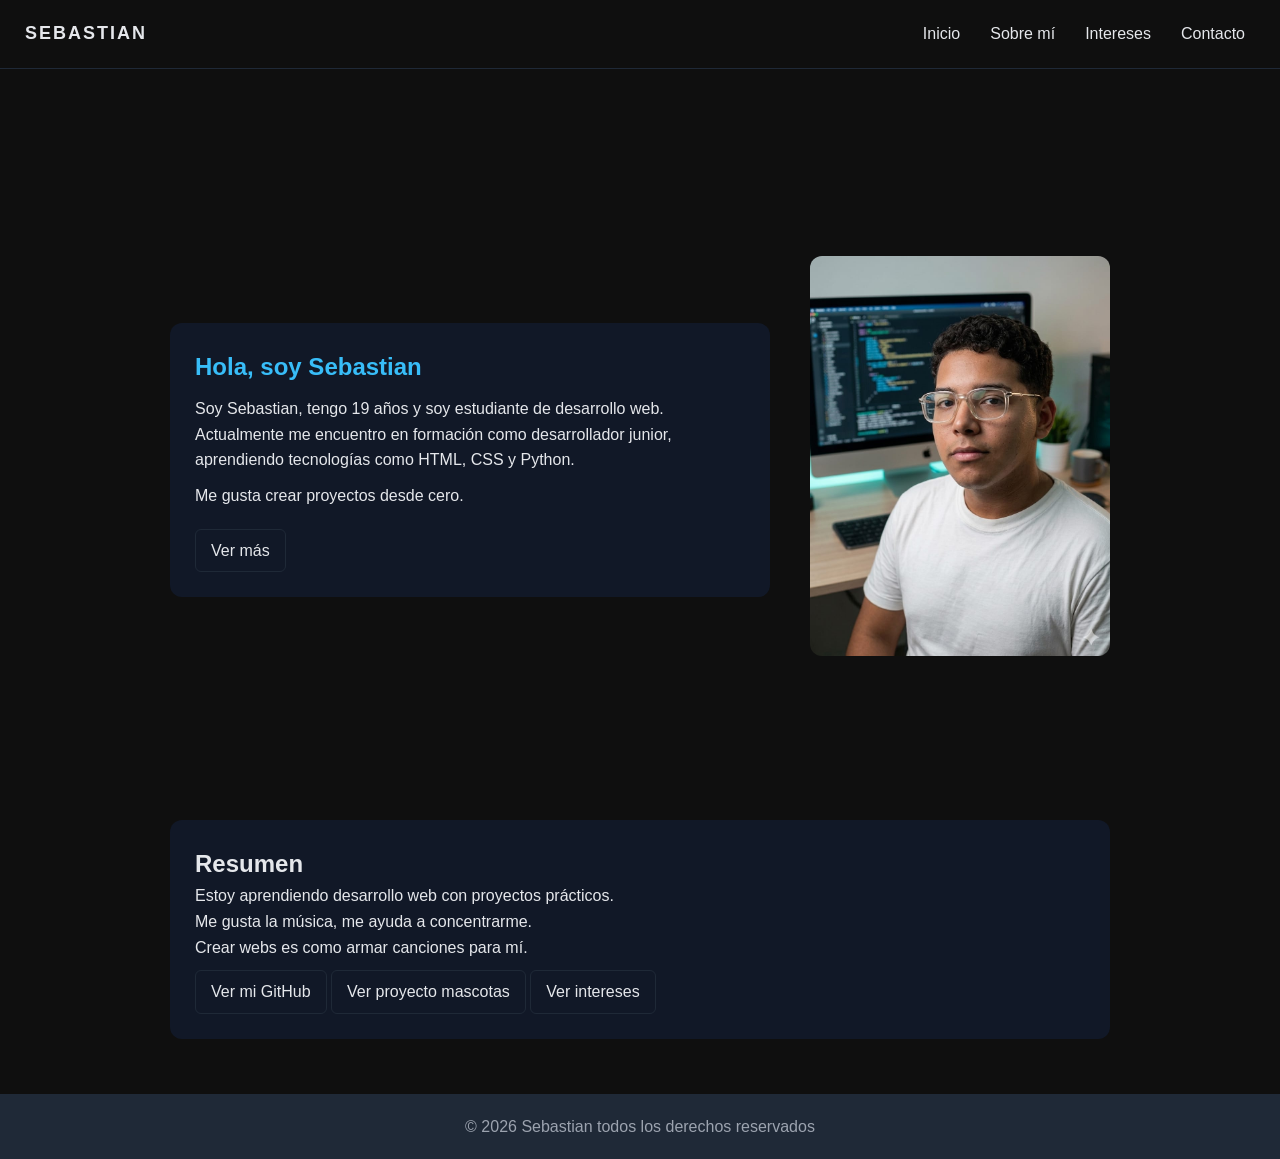
<file: index.html>
<!DOCTYPE html>
<html lang="es">
<head>
  <meta charset="UTF-8">
  <meta name="viewport" content="width=device-width, initial-scale=1.0">
  <title>Inicio | Portafolio</title>
  <link rel="stylesheet" href="css/style.css">
</head>
<body>

<header class="header">

  <h1>SEBASTIAN</h1>

  <input type="checkbox" id="menu-toggle">
  <label for="menu-toggle" class="menu-icon">☰</label>

  <nav class="nav">
    <a href="index.html" onclick="document.getElementById('menu-toggle').checked=false;">Inicio</a>
    <a href="sobre.html" onclick="document.getElementById('menu-toggle').checked=false;">Sobre mí</a>
    <a href="gustos.html" onclick="document.getElementById('menu-toggle').checked=false;">Intereses</a>
    <a href="contacto.html" onclick="document.getElementById('menu-toggle').checked=false;">Contacto</a>
  </nav>

</header>

<main class="page">

  <section class="hero">
    <div class="hero-text">
      <h2>Hola, soy Sebastian</h2>
      <p>Soy Sebastian, tengo 19 años y soy estudiante de desarrollo web. Actualmente me encuentro en formación como desarrollador junior, aprendiendo tecnologías como HTML, CSS y Python.</p>
      <!-- <p>Estudiante de desarrollo web enfocado en HTML y CSS.</p> -->
      <p>Me gusta crear proyectos desde cero.</p>
      <a href="sobre.html" class="btn">Ver más</a>
    </div>

    <div class="hero-img">
      <img src="img/foto.jpeg" alt="Foto de Sebastian">
    </div>
  </section>

  <section>
    <div class="card">
      <h2>Resumen</h2>
      <p>Estoy aprendiendo desarrollo web con proyectos prácticos.</p>
      <p>Me gusta la música, me ayuda a concentrarme.</p>
      <p>Crear webs es como armar canciones para mí.</p>
      <a href="https://github.com/Seband2610" target="_blank" class="btn">Ver mi GitHub</a>
      <a href="mascotas.html" class="btn">Ver proyecto mascotas</a>
      <a href="gustos.html" class="btn">Ver intereses</a>
    </div>
  </section>

</main>

<footer>
  <p>&copy; 2026 Sebastian todos los derechos reservados</p>
</footer>

</body>
</html>
</file>
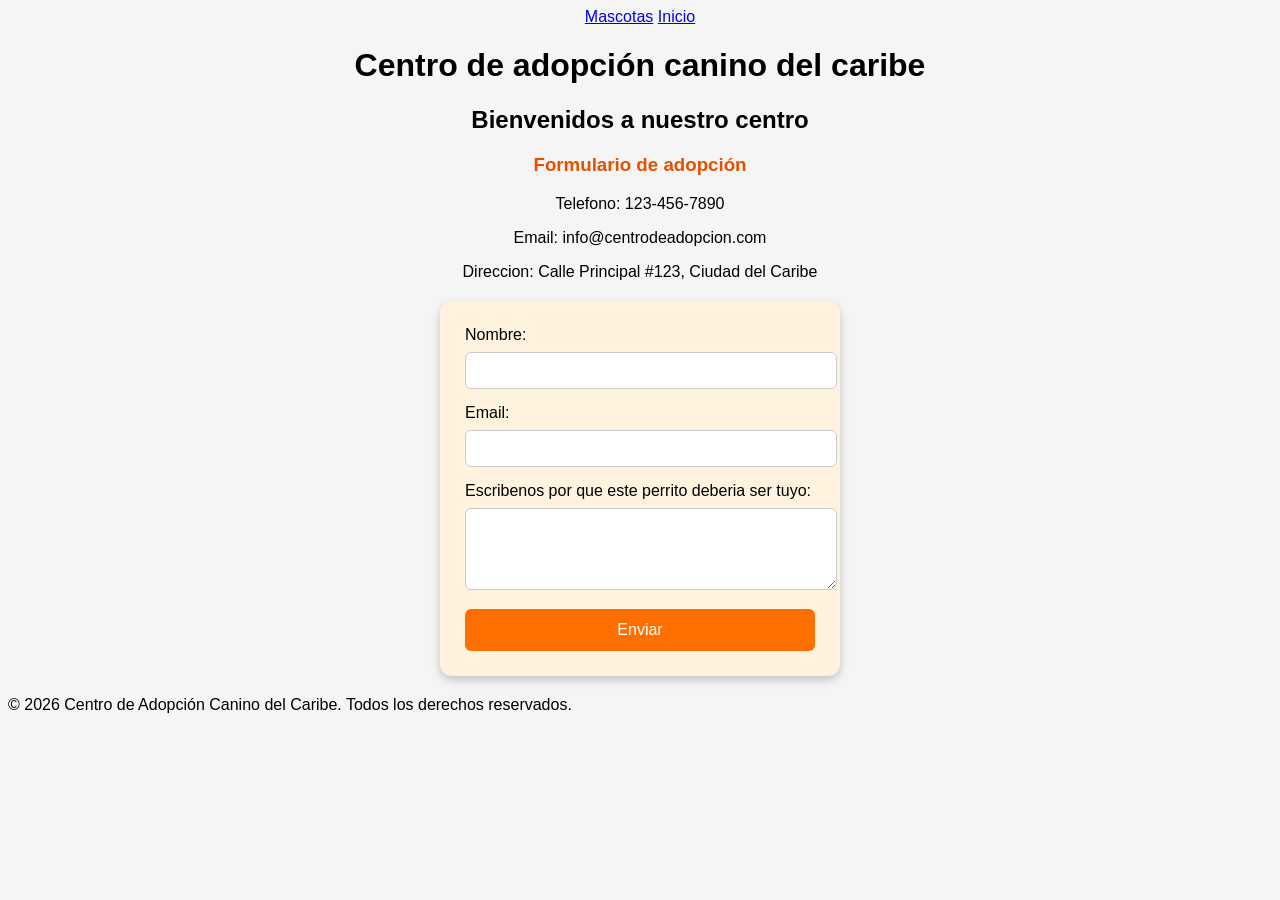
<file: contacto-mascotas.html>
<!DOCTYPE html>
<html lang="en">
<head>
    <meta charset="UTF-8">
    <meta name="viewport" content="width=device-width, initial-scale=1.0">
    <title>Centro de adopcion de perritos</title>
    <link href="css/contacto-mascotas.css" rel="stylesheet">
</head>

<body>
    <main>  
        <nav>
            <a href="mascotas.html">Mascotas</a>
            <a href="index.html">Inicio</a>
        </nav>

        <h1>Centro de adopción canino del caribe</h1>  
        <h2>Bienvenidos a nuestro centro</h2>
        <h3>Formulario de adopción</h3>
        <p>Telefono: 123-456-7890</p>
        <p>Email: info@centrodeadopcion.com</p>
        <p>Direccion: Calle Principal #123, Ciudad del Caribe</p>

        <form action="submit_form.php" method="post">
            <label for="name">Nombre:</label>
            <input type="text" id="name" name="name" required>

            <label for="email">Email:</label>
            <input type="email" id="email" name="email" required>

            <label for="message">Escribenos por que este perrito deberia ser tuyo:</label>
            <textarea id="message" name="message" rows="4" required></textarea>

            <button type="submit">Enviar</button>
        </form>
    </main>

    <footer>
        &copy; 2026 Centro de Adopción Canino del Caribe. Todos los derechos reservados.
    </footer>
</body>
</html>
</file>
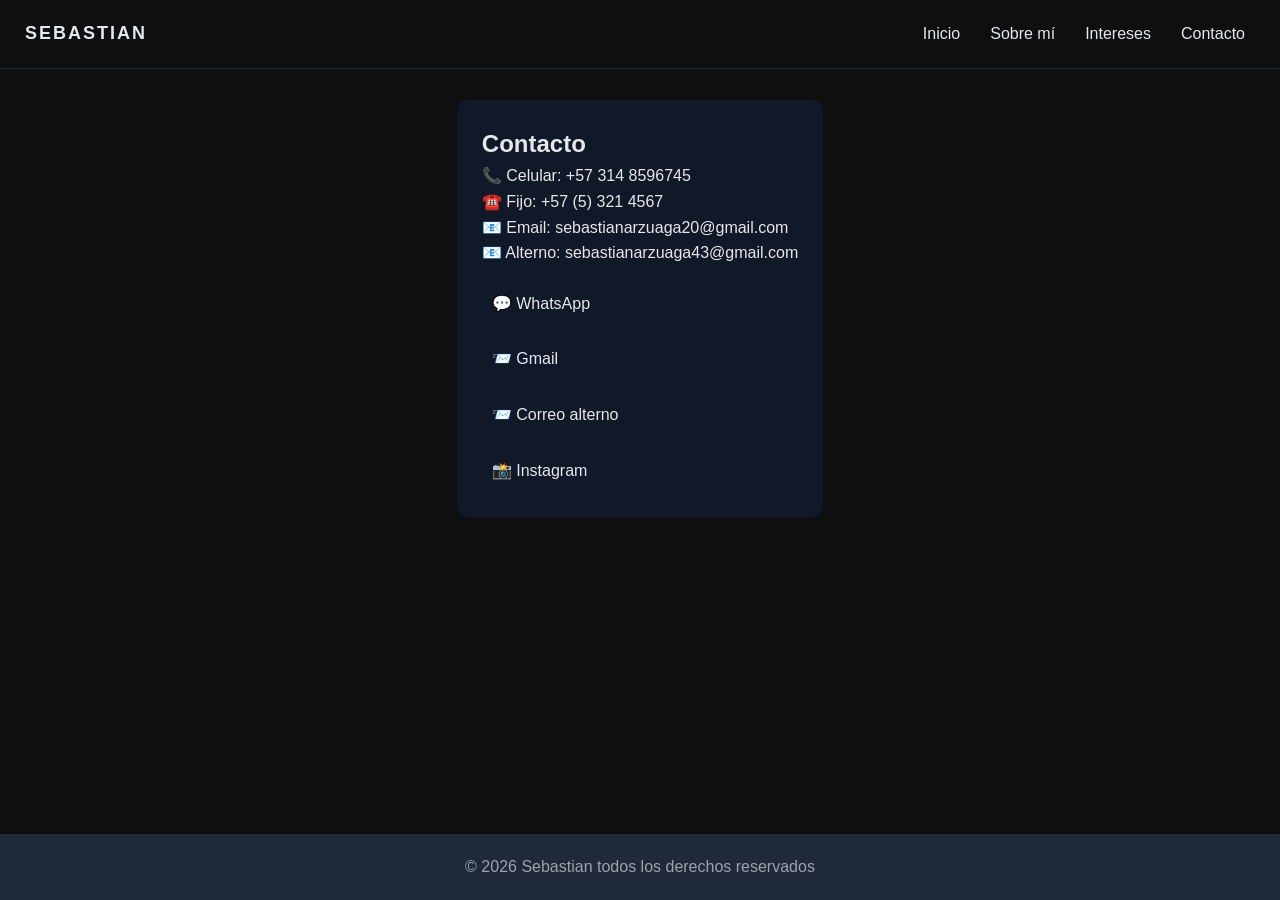
<file: contacto.html>
<!DOCTYPE html>
<html lang="es">
<head>
  <meta charset="UTF-8">
  <meta name="viewport" content="width=device-width, initial-scale=1.0">
  <title>Contacto</title>
  <link rel="stylesheet" href="css/style.css">
</head>
<body>

<header class="header">

  <h1>SEBASTIAN</h1>

  <input type="checkbox" id="menu-toggle">
  <label for="menu-toggle" class="menu-icon">☰</label>

  <nav class="nav">
    <a href="index.html" onclick="document.getElementById('menu-toggle').checked=false;">Inicio</a>
    <a href="sobre.html" onclick="document.getElementById('menu-toggle').checked=false;">Sobre mí</a>
    <a href="gustos.html" onclick="document.getElementById('menu-toggle').checked=false;">Intereses</a>
    <a href="contacto.html" onclick="document.getElementById('menu-toggle').checked=false;">Contacto</a>
  </nav>

</header>

<main class="page">

<section>
  <div class="card">

    <h2>Contacto</h2>

    <p>📞 Celular: +57 314 8596745</p>
    <p>☎️ Fijo: +57 (5) 321 4567</p>

    <p>
      📧 Email: sebastianarzuaga20@gmail.com<br>
      📧 Alterno: sebastianarzuaga43@gmail.com
    </p>

    <div class="links">
      <a href="https://wa.me/573148596745" target="_blank">💬 WhatsApp</a>
      <a href="mailto:sebastianarzuaga20@gmail.com">📨 Gmail</a>
      <a href="mailto:sebastianarzuaga43@gmail.com">📨 Correo alterno</a>
      <a href="https://instagram.com/" target="_blank">📸 Instagram</a>
    </div>

  </div>
</section>

</main>

<footer>
  <p>&copy; 2026 Sebastian todos los derechos reservados</p>
</footer>

</body>
</html>
</file>
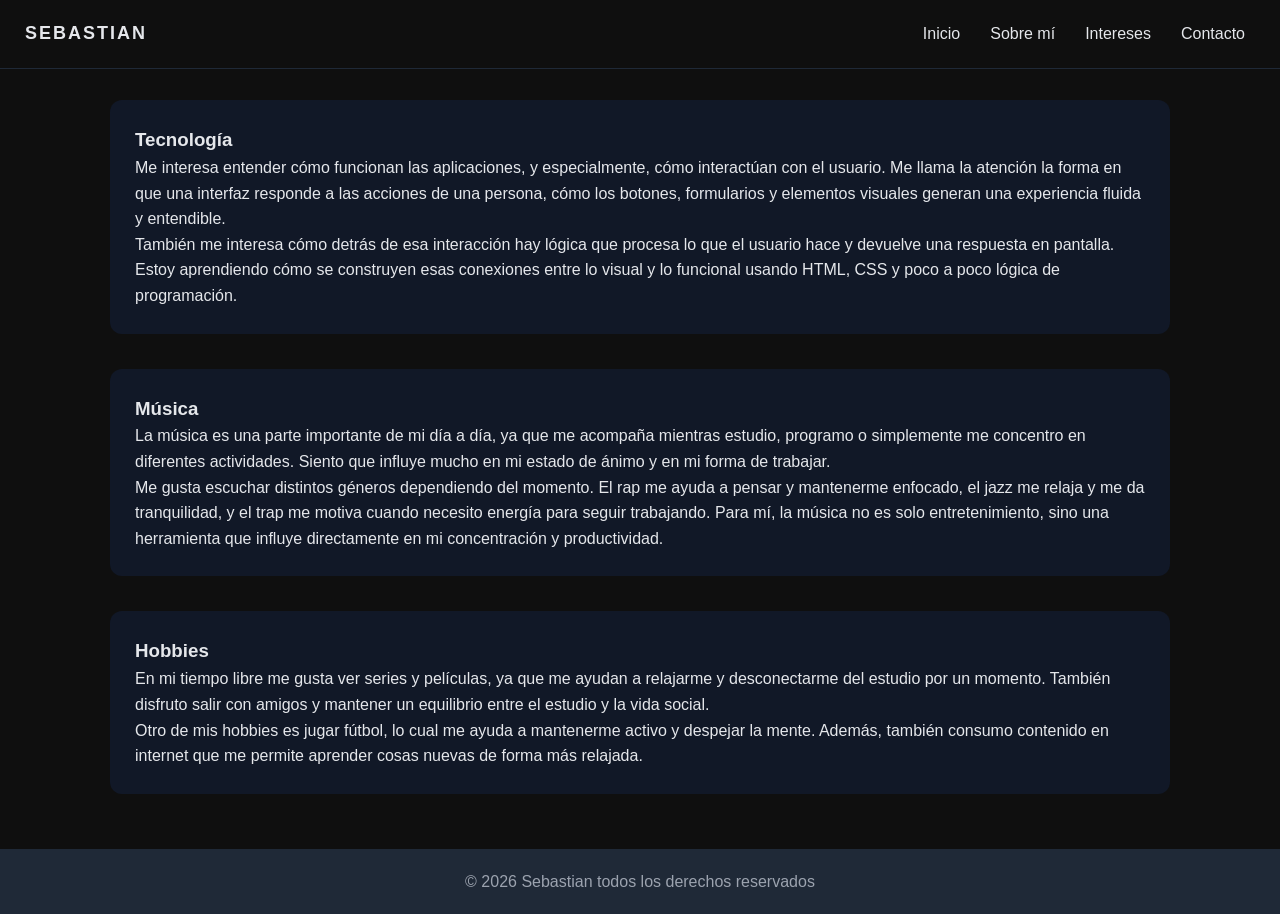
<file: gustos.html>
<!DOCTYPE html>
<html lang="es">
<head>
  <meta charset="UTF-8">
  <meta name="viewport" content="width=device-width, initial-scale=1.0">
  <title>Intereses</title>
  <link rel="stylesheet" href="css/style.css">
</head>
<body>

<header class="header">

  <h1>SEBASTIAN</h1>

  <input type="checkbox" id="menu-toggle">
  <label for="menu-toggle" class="menu-icon">☰</label>

  <nav class="nav">
    <a href="index.html" onclick="document.getElementById('menu-toggle').checked=false;">Inicio</a>
    <a href="sobre.html" onclick="document.getElementById('menu-toggle').checked=false;">Sobre mí</a>
    <a href="gustos.html" onclick="document.getElementById('menu-toggle').checked=false;">Intereses</a>
    <a href="contacto.html" onclick="document.getElementById('menu-toggle').checked=false;">Contacto</a>
  </nav>

</header>

<main class="page">

<section class="grid-section">

  <div class="card">
    <h3>Tecnología</h3>

    <p>
      Me interesa entender cómo funcionan las aplicaciones, y especialmente, cómo interactúan con el usuario. Me llama la atención la forma en que una interfaz responde a las acciones de una persona, cómo los botones, formularios y elementos visuales generan una experiencia fluida y entendible.
    </p>

    <p>
      También me interesa cómo detrás de esa interacción hay lógica que procesa lo que el usuario hace y devuelve una respuesta en pantalla. Estoy aprendiendo cómo se construyen esas conexiones entre lo visual y lo funcional usando HTML, CSS y poco a poco lógica de programación.
    </p>
  </div>

  <div class="card">
    <h3>Música</h3>

    <p>
      La música es una parte importante de mi día a día, ya que me acompaña mientras estudio, programo o simplemente me concentro en diferentes actividades. Siento que influye mucho en mi estado de ánimo y en mi forma de trabajar.
    </p>

    <p>
      Me gusta escuchar distintos géneros dependiendo del momento. El rap me ayuda a pensar y mantenerme enfocado, el jazz me relaja y me da tranquilidad, y el trap me motiva cuando necesito energía para seguir trabajando. Para mí, la música no es solo entretenimiento, sino una herramienta que influye directamente en mi concentración y productividad.
    </p>
  </div>

  <div class="card">
    <h3>Hobbies</h3>

    <p>
      En mi tiempo libre me gusta ver series y películas, ya que me ayudan a relajarme y desconectarme del estudio por un momento. También disfruto salir con amigos y mantener un equilibrio entre el estudio y la vida social.
    </p>

    <p>
      Otro de mis hobbies es jugar fútbol, lo cual me ayuda a mantenerme activo y despejar la mente. Además, también consumo contenido en internet que me permite aprender cosas nuevas de forma más relajada.
    </p>
  </div>

</section>

</main>

<footer>
  <p>&copy; 2026 Sebastian todos los derechos reservados</p>
</footer>

</body>
</html>
</file>
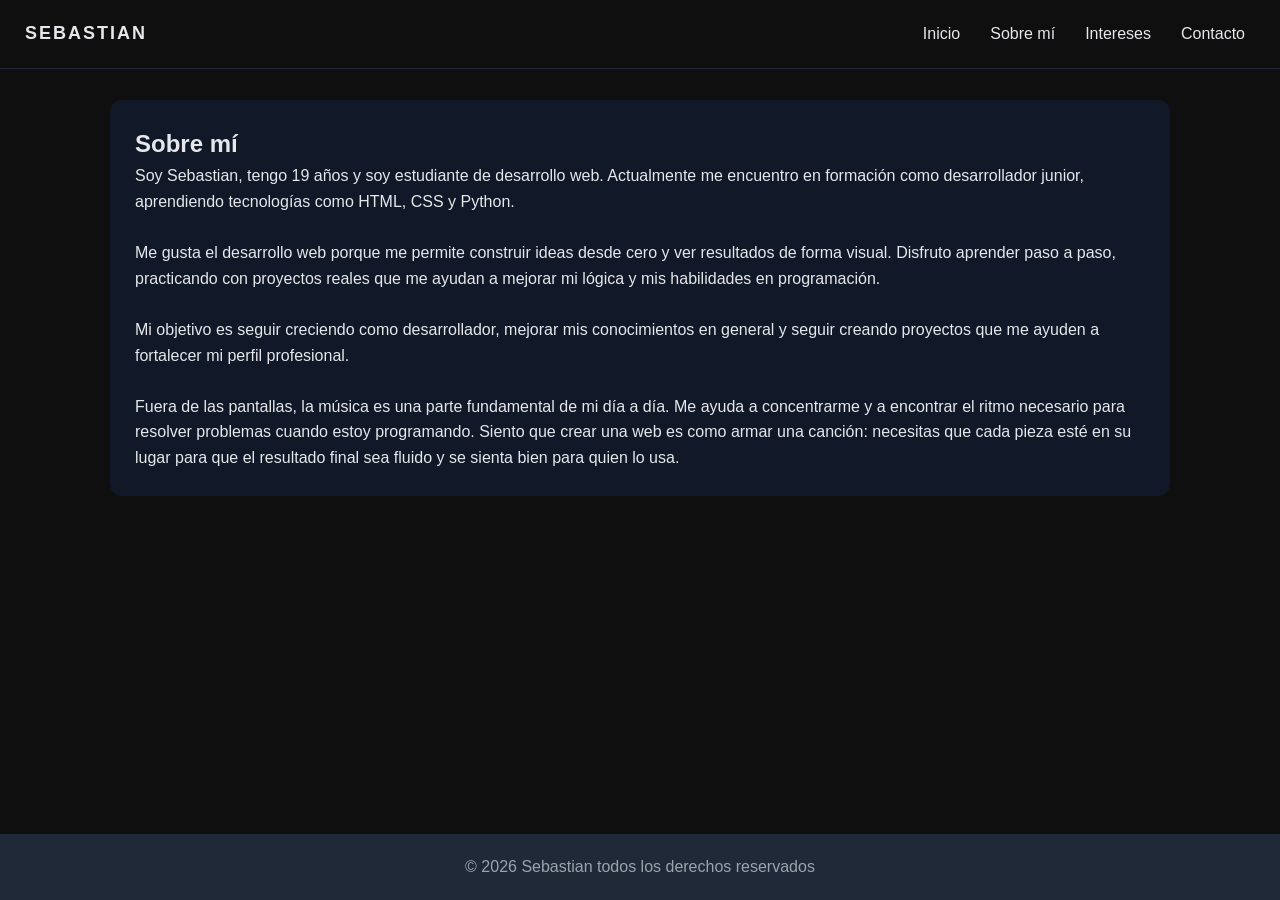
<file: sobre.html>
<!DOCTYPE html>
<html lang="es">
<head>
  <meta charset="UTF-8">
  <meta name="viewport" content="width=device-width, initial-scale=1.0">
  <title>Sobre mí</title>
  <link rel="stylesheet" href="css/style.css">
</head>
<body>

<header class="header">

  <h1>SEBASTIAN</h1>

  <input type="checkbox" id="menu-toggle">
  <label for="menu-toggle" class="menu-icon">☰</label>

  <nav class="nav">
    <a href="index.html" onclick="document.getElementById('menu-toggle').checked=false;">Inicio</a>
    <a href="sobre.html" onclick="document.getElementById('menu-toggle').checked=false;">Sobre mí</a>
    <a href="gustos.html" onclick="document.getElementById('menu-toggle').checked=false;">Intereses</a>
    <a href="contacto.html" onclick="document.getElementById('menu-toggle').checked=false;">Contacto</a>
  </nav>

</header>

<main class="page">

<section>
  <div class="card">

    <h2>Sobre mí</h2>

    <p>
      Soy Sebastian, tengo 19 años y soy estudiante de desarrollo web. Actualmente me encuentro en formación como desarrollador junior, aprendiendo tecnologías como HTML, CSS y Python.
    </p>

    <br>


    <p>
      Me gusta el desarrollo web porque me permite construir ideas desde cero y ver resultados de forma visual. Disfruto aprender paso a paso, practicando con proyectos reales que me ayudan a mejorar mi lógica y mis habilidades en programación.
    </p>

    <br>

    <p>
      Mi objetivo es seguir creciendo como desarrollador, mejorar mis conocimientos en general y seguir creando proyectos que me ayuden a fortalecer mi perfil profesional.
    </p>

    <br>

    <p>
      Fuera de las pantallas, la música es una parte fundamental de mi día a día. Me ayuda a concentrarme y a encontrar el ritmo necesario para resolver problemas cuando estoy programando. Siento que crear una web es como armar una canción: necesitas que cada pieza esté en su lugar para que el resultado final sea fluido y se sienta bien para quien lo usa.
    </p>

  </div>
</section>

</main>

<footer>
  <p>&copy; 2026 Sebastian todos los derechos reservados</p>
</footer>

</body>
</html>
</file>
<file: css/style.css>
* {
  margin: 0;
  padding: 0;
  box-sizing: border-box;
}

body {
  background-color: #0f0f0f;
  color: #e5e7eb;
  font-family: Arial, sans-serif;
  line-height: 1.6;
  overflow-x: hidden;
}

/* 🔥 HEADER */
header {
  position: fixed;
  top: 0;
  width: 100%;
  background: #0f0f0f;
  border-bottom: 1px solid #1f2937;

  display: flex;
  justify-content: space-between;
  align-items: center;

  padding: 15px 25px;
  z-index: 1000;
}

header h1 {
  font-size: 18px;
  letter-spacing: 2px;
}

/* 🔥 NAV */
nav {
  display: flex;
  gap: 10px;
}

nav a {
  color: #e5e7eb;
  text-decoration: none;
  padding: 6px 10px;
  border-radius: 6px;
  transition: 0.3s;
}

nav a:hover {
  background-color: #b91c1c;
  color: white;
}

/* 🔥 MAIN CONTAINER */
.page {
  padding: 100px 20px 40px;
  max-width: 1100px;
  margin: auto;
}

/* 🔥 HERO */
.hero {
  display: flex;
  align-items: center;
  justify-content: space-between;
  gap: 40px;
  min-height: 80vh;
}

.hero-text {
  background: #111827;
  padding: 25px;
  border-radius: 12px;
  max-width: 600px;
}

.hero-text h2 {
  color: #38bdf8;
  margin-bottom: 10px;
}

.hero-text p {
  margin-bottom: 10px;
}


.hero-img img {
  width: 100%;
  max-width: 300px;
  height: auto;
  border-radius: 12px;
  object-fit: cover;
}

/* 🔥 CARDS */
.card {
  background: #111827;
  padding: 25px;
  border-radius: 12px;
  margin-bottom: 15px;
  transition: 0.3s;
}

.card:hover {
  transform: translateY(-5px);
  background: #1f2937;
}

/* 🔥 GRID INTERESES */
.grid-section {
  display: flex;
  flex-direction: column;
  gap: 20px;
}

/* 🔥 LINKS CONTACTO */
.links {
  display: flex;
  flex-direction: column;
  gap: 10px;
  margin-top: 15px;
}

.links a {
  background: #111827;
  color: #e5e7eb;
  text-decoration: none;
  padding: 10px;
  border-radius: 6px;
  transition: 0.3s;
}

.links a:hover {
  background: #b91c1c;
}

/* 🔥 BOTONES */
.btn {
  display: inline-block;
  margin-top: 10px;
  padding: 8px 15px;
  color: #e5e7eb;
  border: 1px solid #1f2937;
  text-decoration: none;
  border-radius: 6px;
  transition: 0.3s;
}

.btn:hover {
  background: #b91c1c;
}

/* 🔥 FOOTER */
footer {
  text-align: center;
  padding: 20px;
  background: #1f2937;
  color: #9ca3af;
}

/* 🔥 HAMBURGUESA */
#menu-toggle {
  display: none;
}

.menu-icon {
  display: none;
  font-size: 26px;
  color: white;
  cursor: pointer;
}

@media (max-width: 768px) {

  .menu-icon {
    display: block;
  }

  nav {
    position: fixed;
    top: 0;
    right: 0;
    width: 65%;
    height: 100vh;
    background: #111827;

    display: flex;
    flex-direction: column;
    justify-content: center;
    align-items: center;

    transform: translateX(100%);
    transition: 0.3s ease;
    z-index: 9999;
  }

  #menu-toggle:checked ~ nav {
    transform: translateX(0);
  }

  nav a {
    margin: 10px 0;
    font-size: 18px;
    width: 100%;
    text-align: center;
    padding: 12px;
  }

  /* 🔥 HERO */
  .hero {
    flex-direction: column;
    text-align: center;
    align-items: center;
    justify-content: center;
    gap: 25px;
  }

  .hero-text {
    width: 100%;
    max-width: 500px;
  }

  .hero-img {
    width: 100%;
    display: flex;
    justify-content: center;
  }

  .hero-img img {
    max-width: 220px;
    width: 70%;
    height: auto;
  }

  /* 🔥 CARDS */
  .card {
    width: 100%;
  }

  section {
    padding: 15px;
  }
}

html, body {
  height: 100%;
}

body {
  min-height: 100vh;
  display: flex;
  flex-direction: column;
}

/* hace que el contenido empuje el footer hacia abajo */
main {
  flex: 1;
}
</file>
<file: css/contacto-mascotas.css>
body {
    background-color: #f5f5f5;
    font-family: Arial, sans-serif;
}

main {
    text-align: center;
}

form {
    background-color: #fff3e0;
    width: 350px;
    margin: 20px auto;
    padding: 25px;
    border-radius: 12px;
    box-shadow: 0 4px 10px rgba(0,0,0,0.2);
    text-align: left;
}

h3 {
    text-align: center;
    color: #e65100;
}

input, textarea {
    width: 100%;
    padding: 10px;
    margin: 8px 0 15px 0;
    border: 1px solid #ccc;
    border-radius: 6px;
}

button {
    width: 100%;
    padding: 12px;
    background-color: #ff6f00;
    color: white;
    border: none;
    border-radius: 6px;
    cursor: pointer;
    font-size: 16px;
}

button:hover {
    background-color: #e65100;
}
</file>
